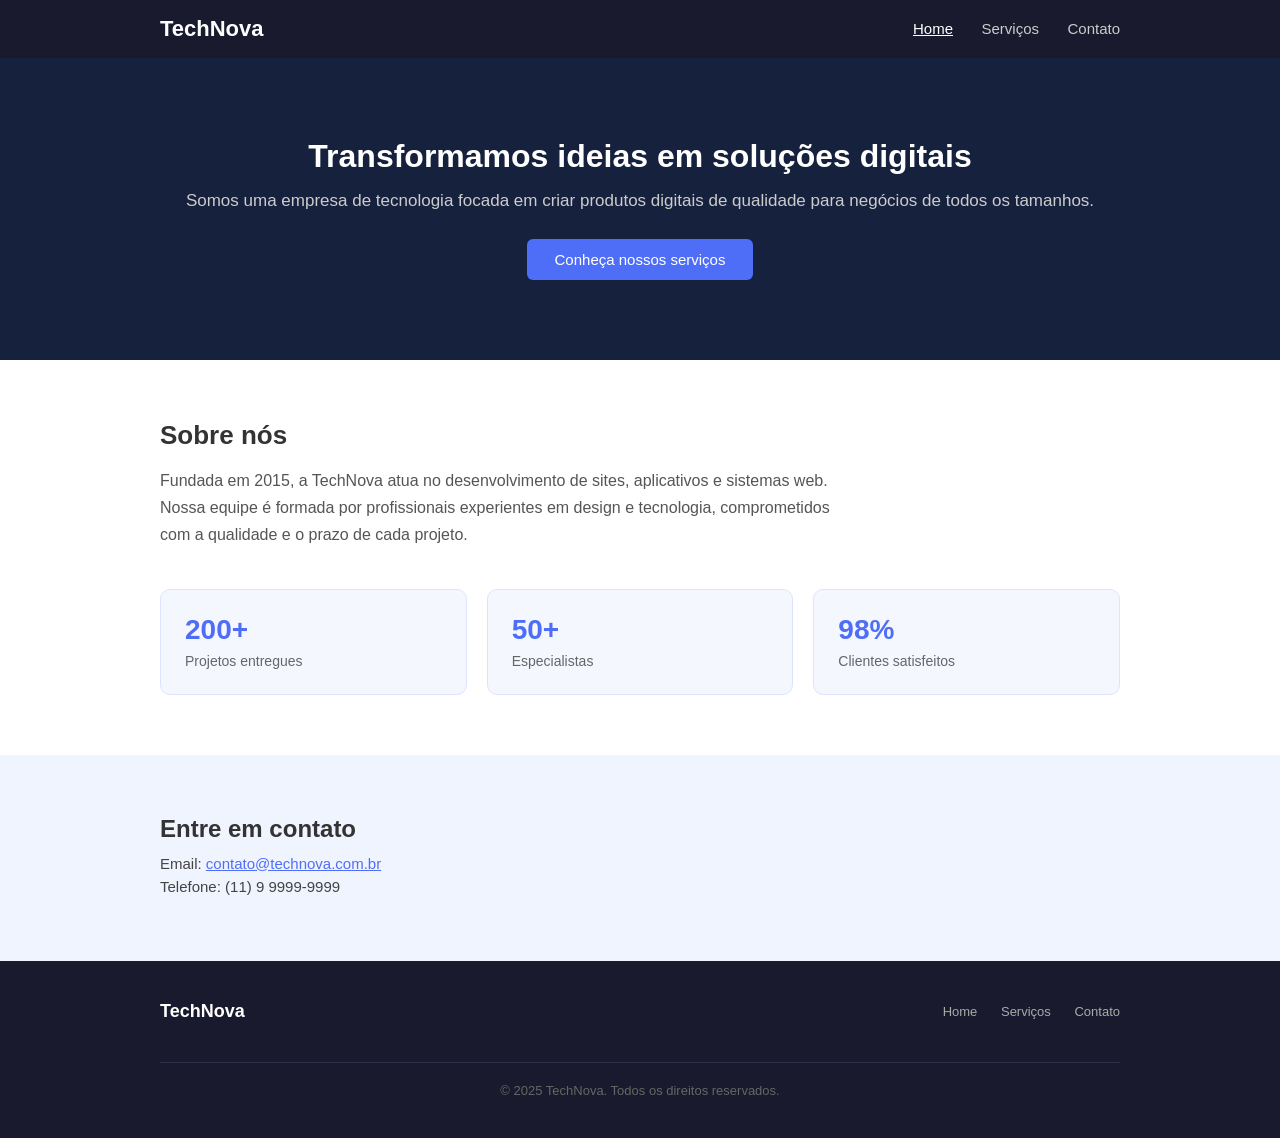
<file: index.html>
<!DOCTYPE html>
<html lang="pt-BR">
<head>
    <meta charset="UTF-8" />
    <meta name="viewport" content="width=device-width, initial-scale=1.0"/>
    <title>TechNova – Home</title>
    <link rel="stylesheet" href="style.css" />
</head>
<body>

<header>
    <div class="container">
        <h1 class="logo">TechNova</h1>
        <nav>
            <a href="index.html" class="ativo">Home</a>
            <a href="servicos.html">Serviços</a>
            <a href="#contato">Contato</a>
        </nav>
    </div>
</header>

<section class="hero">
    <div class="container">
        <h2>Transformamos ideias em soluções digitais</h2>
        <p>Somos uma empresa de tecnologia focada em criar produtos digitais de qualidade para negócios de todos os tamanhos.</p>
        <a href="servicos.html" class="btn">Conheça nossos serviços</a>
    </div>
</section>

<section class="sobre">
    <div class="container">
        <h2>Sobre nós</h2>
        <p>Fundada em 2015, a TechNova atua no desenvolvimento de sites, aplicativos e sistemas web. Nossa equipe é formada por profissionais experientes em design e tecnologia, comprometidos com a qualidade e o prazo de cada projeto.</p>
        <div class="cards">
            <div class="card">
                <strong>200+</strong>
                <span>Projetos entregues</span>
            </div>
            <div class="card">
                <strong>50+</strong>
                <span>Especialistas</span>
            </div>
            <div class="card">
                <strong>98%</strong>
                <span>Clientes satisfeitos</span>
            </div>
        </div>
    </div>
</section>

<section class="contato" id="contato">
    <div class="container">
        <h2>Entre em contato</h2>
        <p>Email: <a href="mailto:contato@technova.com.br">contato@technova.com.br</a></p>
        <p>Telefone: (11) 9 9999-9999</p>
    </div>
</section>

<footer>
    <div class="container">
        <span class="footer-logo">TechNova</span>
        <nav>
            <a href="index.html">Home</a>
            <a href="servicos.html">Serviços</a>
            <a href="#contato">Contato</a>
        </nav>
        <p class="footer-copy">© 2025 TechNova. Todos os direitos reservados.</p>
    </div>
</footer>

</body>
</html>
</file>
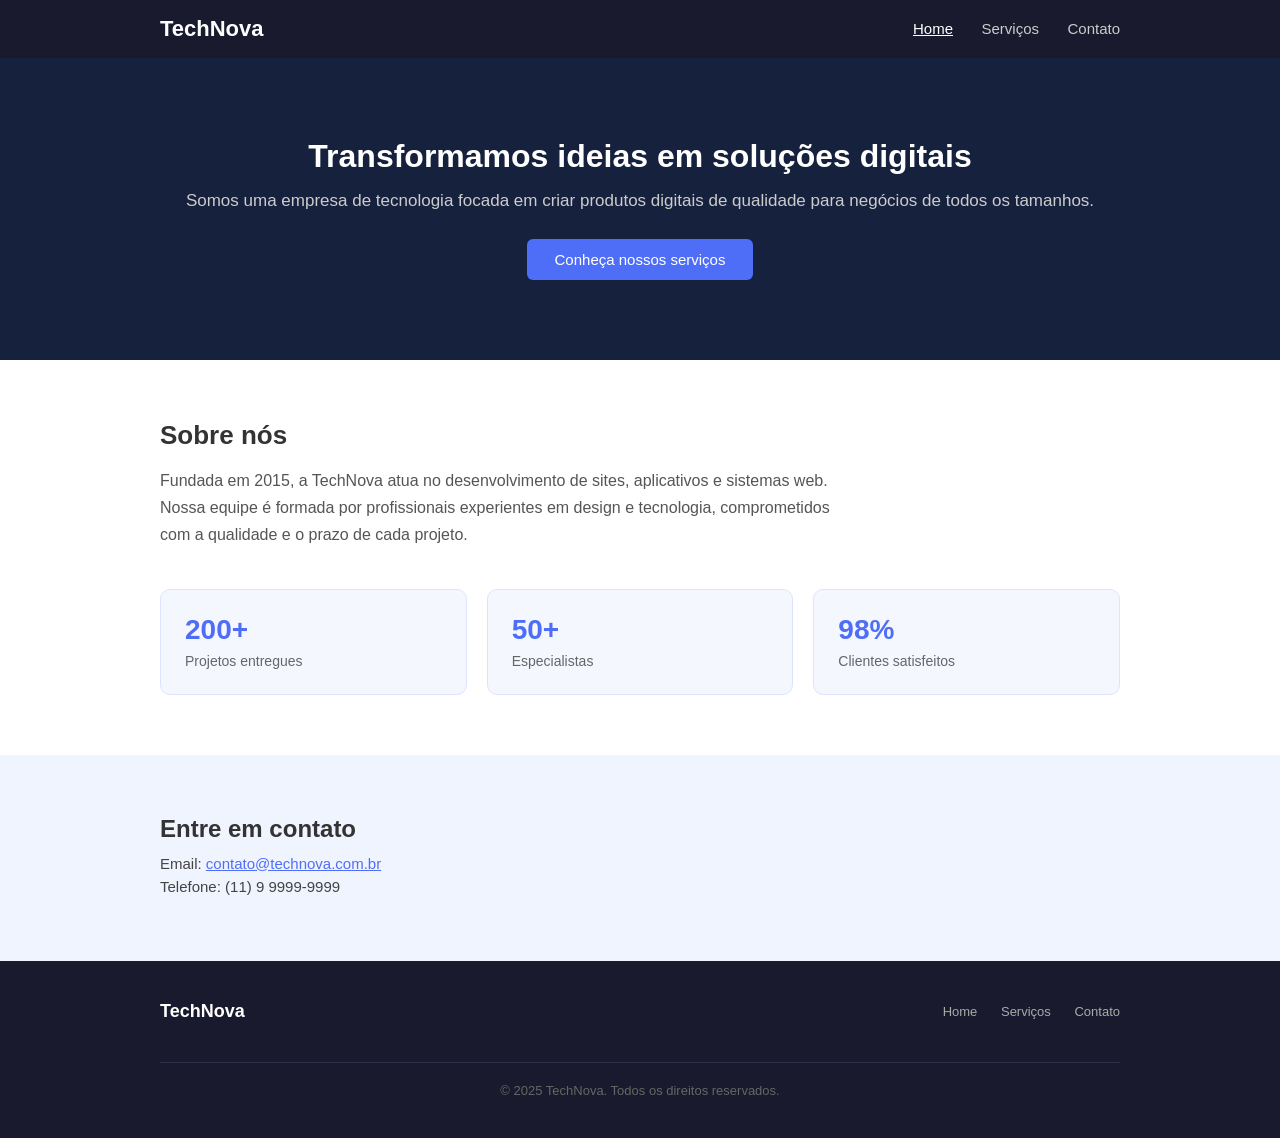
<file: home.html>
<!DOCTYPE html>
<html lang="pt-BR">
<head>
    <meta charset="UTF-8" />
    <meta name="viewport" content="width=device-width, initial-scale=1.0"/>
    <title>TechNova – Home</title>
    <link rel="stylesheet" href="style.css" />
</head>
<body>

<header>
    <div class="container">
        <h1 class="logo">TechNova</h1>
        <nav>
            <a href="home.html" class="ativo">Home</a>
            <a href="servicos.html">Serviços</a>
            <a href="#contato">Contato</a>
        </nav>
    </div>
</header>

<section class="hero">
    <div class="container">
        <h2>Transformamos ideias em soluções digitais</h2>
        <p>Somos uma empresa de tecnologia focada em criar produtos digitais de qualidade para negócios de todos os tamanhos.</p>
        <a href="servicos.html" class="btn">Conheça nossos serviços</a>
    </div>
</section>

<section class="sobre">
    <div class="container">
        <h2>Sobre nós</h2>
        <p>Fundada em 2015, a TechNova atua no desenvolvimento de sites, aplicativos e sistemas web. Nossa equipe é formada por profissionais experientes em design e tecnologia, comprometidos com a qualidade e o prazo de cada projeto.</p>
        <div class="cards">
            <div class="card">
                <strong>200+</strong>
                <span>Projetos entregues</span>
            </div>
            <div class="card">
                <strong>50+</strong>
                <span>Especialistas</span>
            </div>
            <div class="card">
                <strong>98%</strong>
                <span>Clientes satisfeitos</span>
            </div>
        </div>
    </div>
</section>

<section class="contato" id="contato">
    <div class="container">
        <h2>Entre em contato</h2>
        <p>Email: <a href="mailto:contato@technova.com.br">contato@technova.com.br</a></p>
        <p>Telefone: (11) 9 9999-9999</p>
    </div>
</section>

<footer>
    <div class="container">
        <span class="footer-logo">TechNova</span>
        <nav>
            <a href="home.html">Home</a>
            <a href="servicos.html">Serviços</a>
            <a href="#contato">Contato</a>
        </nav>
        <p class="footer-copy">© 2025 TechNova. Todos os direitos reservados.</p>
    </div>
</footer>

</body>
</html>
</file>
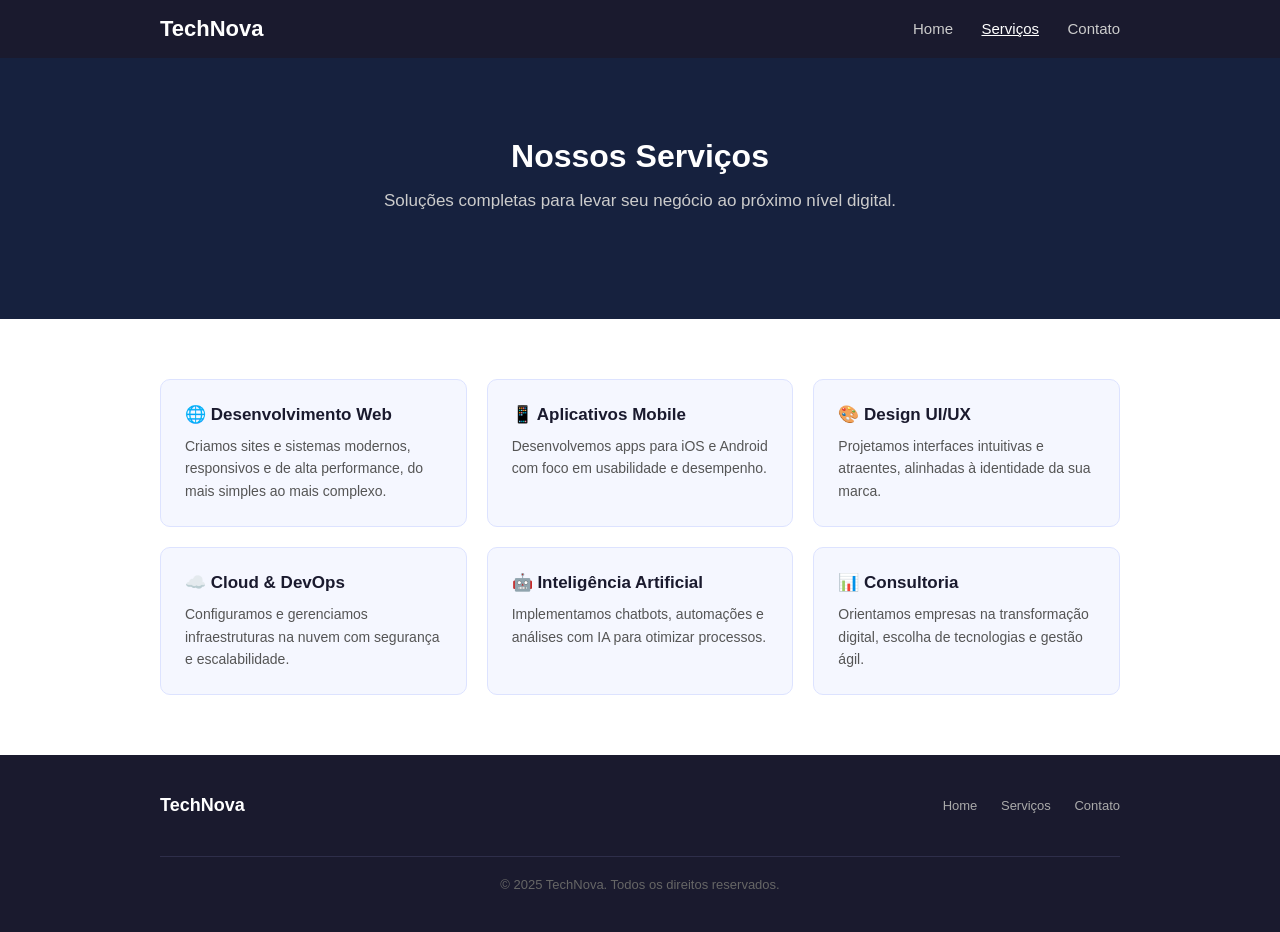
<file: servicos.html>
<!DOCTYPE html>
<html lang="pt-BR">
<head>
    <meta charset="UTF-8" />
    <meta name="viewport" content="width=device-width, initial-scale=1.0"/>
    <title>TechNova – Serviços</title>
    <link rel="stylesheet" href="style.css" />
</head>
<body>

<header>
    <div class="container">
        <h1 class="logo">TechNova</h1>
        <nav>
            <a href="index.html">Home</a>
            <a href="servicos.html" class="ativo">Serviços</a>
            <a href="index.html#contato">Contato</a>
        </nav>
    </div>
</header>

<section class="hero">
    <div class="container">
        <h2>Nossos Serviços</h2>
        <p>Soluções completas para levar seu negócio ao próximo nível digital.</p>
    </div>
</section>

<section class="servicos">
    <div class="container">
        <div class="cards">
            <div class="card">
                <h3>🌐 Desenvolvimento Web</h3>
                <p>Criamos sites e sistemas modernos, responsivos e de alta performance, do mais simples ao mais complexo.</p>
            </div>
            <div class="card">
                <h3>📱 Aplicativos Mobile</h3>
                <p>Desenvolvemos apps para iOS e Android com foco em usabilidade e desempenho.</p>
            </div>
            <div class="card">
                <h3>🎨 Design UI/UX</h3>
                <p>Projetamos interfaces intuitivas e atraentes, alinhadas à identidade da sua marca.</p>
            </div>
            <div class="card">
                <h3>☁️ Cloud & DevOps</h3>
                <p>Configuramos e gerenciamos infraestruturas na nuvem com segurança e escalabilidade.</p>
            </div>
            <div class="card">
                <h3>🤖 Inteligência Artificial</h3>
                <p>Implementamos chatbots, automações e análises com IA para otimizar processos.</p>
            </div>
            <div class="card">
                <h3>📊 Consultoria</h3>
                <p>Orientamos empresas na transformação digital, escolha de tecnologias e gestão ágil.</p>
            </div>
        </div>
    </div>
</section>

<footer>
    <div class="container">
        <span class="footer-logo">TechNova</span>
        <nav>
            <a href="index.html">Home</a>
            <a href="servicos.html">Serviços</a>
            <a href="index.html#contato">Contato</a>
        </nav>
        <p class="footer-copy">© 2025 TechNova. Todos os direitos reservados.</p>
    </div>
</footer>

</body>
</html>
</file>
<file: style.css>
/* RESET */
* { margin: 0; padding: 0; box-sizing: border-box; }

body {
  font-family: Arial, sans-serif;
  color: #333;
  background: #fff;
}

.container {
  max-width: 1000px;
  margin: 0 auto;
  padding: 0 20px;
}

/* HEADER */
header {
  background: #1a1a2e;
  padding: 16px 0;
}

header .container {
  display: flex;
  align-items: center;
  justify-content: space-between;
}

.logo {
  color: #fff;
  font-size: 22px;
}

nav a {
  color: #ccc;
  text-decoration: none;
  margin-left: 24px;
  font-size: 15px;
}

nav a:hover, nav a.ativo {
  color: #fff;
  text-decoration: underline;
}

/* HERO */
.hero {
  background: #16213e;
  color: #fff;
  padding: 80px 0;
  text-align: center;
}

.hero h2 {
  font-size: 32px;
  margin-bottom: 16px;
}

.hero p {
  font-size: 17px;
  color: #ccc;
  margin-bottom: 28px;
}

.btn {
  display: inline-block;
  background: #4f6ef7;
  color: #fff;
  padding: 12px 28px;
  border-radius: 6px;
  text-decoration: none;
  font-size: 15px;
}

.btn:hover {
  background: #3a57d1;
}

/* SOBRE / SERVIÇOS */
.sobre, .servicos {
  padding: 60px 0;
}

.sobre h2, .servicos h2 {
  font-size: 26px;
  margin-bottom: 16px;
}

.sobre p {
  font-size: 16px;
  color: #555;
  max-width: 700px;
  line-height: 1.7;
  margin-bottom: 40px;
}

/* CARDS */
.cards {
  display: flex;
  flex-wrap: wrap;
  gap: 20px;
}

.card {
  background: #f5f7ff;
  border: 1px solid #dde3ff;
  border-radius: 10px;
  padding: 24px;
  flex: 1 1 260px;
}

.card strong {
  display: block;
  font-size: 28px;
  color: #4f6ef7;
  margin-bottom: 6px;
}

.card span {
  font-size: 14px;
  color: #666;
}

.card h3 {
  font-size: 17px;
  margin-bottom: 10px;
  color: #1a1a2e;
}

.card p {
  font-size: 14px;
  color: #555;
  line-height: 1.6;
}

/* CONTATO */
.contato {
  background: #f0f4ff;
  padding: 60px 0;
}

.contato h2 {
  font-size: 24px;
  margin-bottom: 12px;
}

.contato p {
  font-size: 15px;
  color: #444;
  margin-bottom: 6px;
}

.contato a {
  color: #4f6ef7;
}

/* FOOTER */
footer {
  background: #1a1a2e;
  color: #aaa;
  padding: 40px 0;
  font-size: 13px;
}

footer .container {
  display: flex;
  align-items: center;
  justify-content: space-between;
  flex-wrap: wrap;
  gap: 16px;
}

footer .footer-logo {
  color: #fff;
  font-size: 18px;
  font-weight: bold;
}

footer nav a {
  color: #aaa;
  text-decoration: none;
  margin-left: 20px;
  font-size: 13px;
}

footer nav a:hover {
  color: #fff;
  text-decoration: none;
}

footer .footer-copy {
  width: 100%;
  text-align: center;
  border-top: 1px solid #2e2e4a;
  margin-top: 24px;
  padding-top: 20px;
  color: #666;
}
</file>
